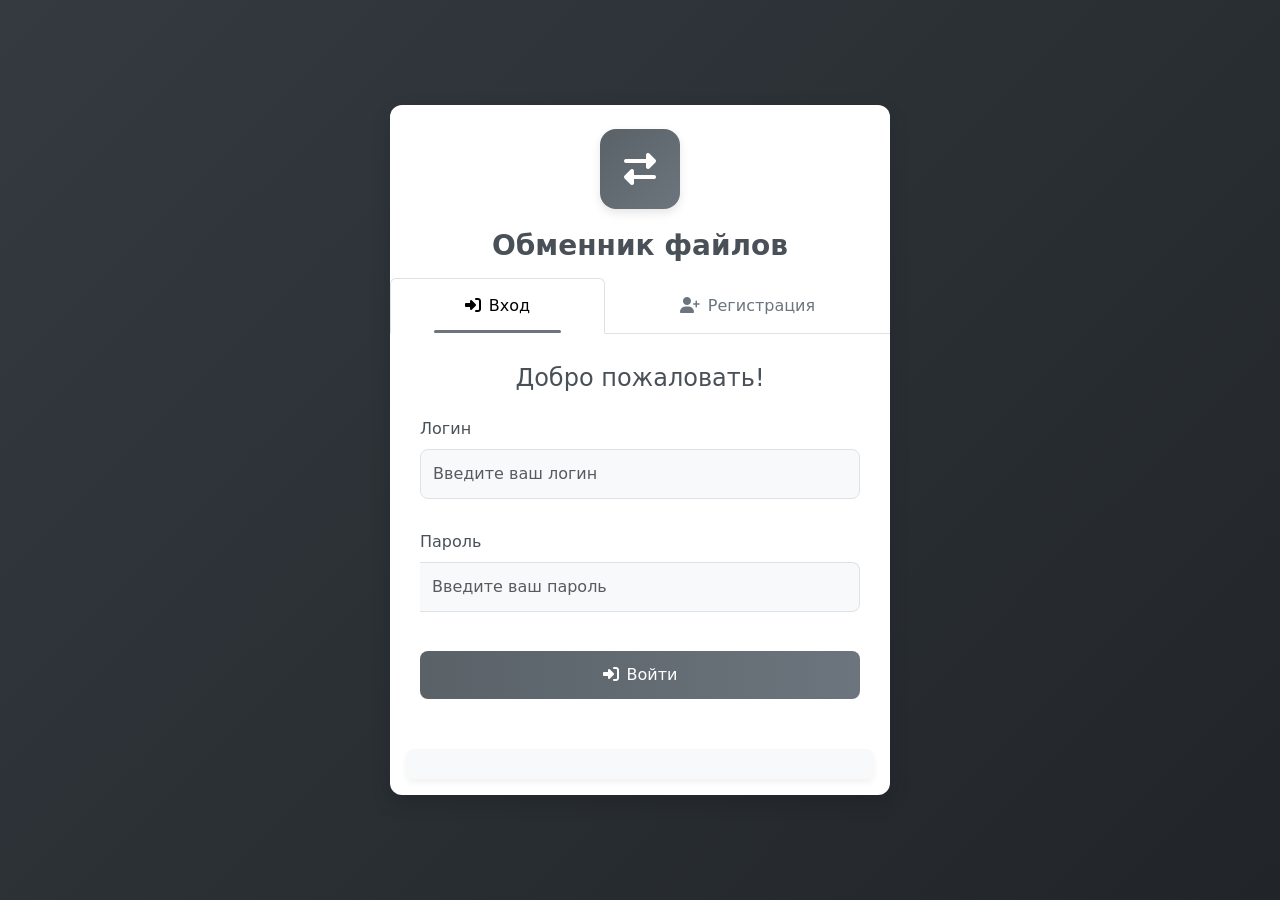
<file: public/index.html>
<!DOCTYPE html>
<html lang="ru">
  <head>
    <meta charset="UTF-8" />
    <meta name="viewport" content="width=device-width, initial-scale=1.0" />
    <title>Вход / Регистрация | Обменник файлов</title>
    <!-- Bootstrap CSS -->
    <link
      href="https://cdnjs.cloudflare.com/ajax/libs/bootstrap/5.3.0/css/bootstrap.min.css"
      rel="stylesheet"
    />
    <!-- Font Awesome иконки -->
    <link
      href="https://cdnjs.cloudflare.com/ajax/libs/font-awesome/6.4.0/css/all.min.css"
      rel="stylesheet"
    />
    <!-- Animate.css для анимаций -->
    <link
      href="https://cdnjs.cloudflare.com/ajax/libs/animate.css/4.1.1/animate.min.css"
      rel="stylesheet"
    />
    <style>
      body {
        background: linear-gradient(135deg, #343a40 0%, #212529 100%);
        min-height: 100vh;
        display: flex;
        align-items: center;
        justify-content: center;
        padding: 20px;
        color: #495057;
      }

      .card {
        border-radius: 12px;
        box-shadow: 0 8px 20px rgba(0, 0, 0, 0.15);
        backdrop-filter: blur(10px);
        max-width: 500px;
        width: 100%;
        overflow: hidden;
        transition: all 0.3s ease;
        border: none;
      }

      .card:hover {
        transform: translateY(-3px);
        box-shadow: 0 12px 25px rgba(0, 0, 0, 0.2);
      }

      .form-control {
        border-radius: 8px;
        padding: 12px;
        margin-bottom: 15px;
        border: 1px solid #dee2e6;
        transition: all 0.3s;
        background-color: #f8f9fa;
      }

      .form-control:focus {
        box-shadow: 0 0 0 3px rgba(108, 117, 125, 0.25);
        border-color: #6c757d;
        background-color: #fff;
      }

      .tab-content {
        padding: 30px;
      }

      .btn-primary {
        background: linear-gradient(to right, #5a6268, #6c757d);
        border: none;
        border-radius: 8px;
        padding: 12px 20px;
        font-weight: 500;
        transition: all 0.3s;
        color: #fff;
      }

      .btn-primary:hover {
        background: linear-gradient(to right, #495057, #5a6268);
        transform: translateY(-2px);
        box-shadow: 0 5px 15px rgba(108, 117, 125, 0.3);
      }

      .nav-link {
        color: #6c757d;
        font-weight: 500;
        padding: 15px 20px;
        position: relative;
        transition: all 0.3s;
      }

      .nav-link.active {
        color: #495057;
        background: transparent;
        border-color: transparent;
      }

      .nav-link.active::after {
        content: "";
        position: absolute;
        bottom: 0;
        left: 20%;
        width: 60%;
        height: 3px;
        background: #6c757d;
        border-radius: 3px;
      }

      .input-group-text {
        background: #f8f9fa;
        border-right: none;
        border-radius: 8px 0 0 8px;
        color: #6c757d;
        width: 40px; /* Фиксированная ширина */
        display: flex;
        align-items: center;
        justify-content: center;
      }

      .password-container .form-control {
        border-left: none;
        border-radius: 0 8px 8px 0;
      }

      .logo {
        width: 80px;
        height: 80px;
        background: linear-gradient(135deg, #5a6268 0%, #6c757d 100%);
        color: white;
        display: flex;
        align-items: center;
        justify-content: center;
        font-size: 2rem;
        border-radius: 16px;
        margin: 0 auto 20px;
        box-shadow: 0 4px 10px rgba(0, 0, 0, 0.1);
      }

      .form-label {
        font-weight: 500;
        margin-bottom: 8px;
        color: #495057;
      }

      .response-container {
        background-color: #f8f9fa;
        border-radius: 8px;
        padding: 15px;
        margin-top: 20px;
        box-shadow: 0 4px 6px rgba(0, 0, 0, 0.05);
        overflow: hidden;
        max-height: 0;
        transition: max-height 0.3s ease-out;
      }

      .response-container.show {
        max-height: 500px;
      }

      #forms-container {
        max-width: 500px;
        width: 100%;
      }

      .card-body {
        padding: 0;
      }

      .text-center.pt-4 {
        padding-top: 1.5rem !important;
      }

      h3.mb-3 {
        color: #495057;
        font-weight: 600;
      }

      h4.text-center.mb-4 {
        color: #495057;
        font-weight: 500;
      }

      .nav-tabs {
        border-bottom: 1px solid #dee2e6;
      }

      /* Исправление проблем с анимациями */
      .animate__fadeIn {
        animation-duration: 0.5s;
      }

      .animate__fadeOut {
        animation-duration: 0.3s;
      }
    </style>
  </head>
  <body>
    <div id="forms-container" class="animate__animated animate__fadeIn">
      <div class="card bg-white">
        <div class="card-body">
          <div class="text-center pt-4">
            <div class="logo">
              <i class="fas fa-exchange-alt"></i>
            </div>
            <h3 class="mb-3">Обменник файлов</h3>
          </div>

          <!-- Tabs навигация -->
          <ul class="nav nav-tabs nav-fill" id="authTabs" role="tablist">
            <li class="nav-item" role="presentation">
              <button
                class="nav-link active"
                id="signin-tab"
                data-bs-toggle="tab"
                data-bs-target="#signin"
                type="button"
                role="tab"
                aria-controls="signin"
                aria-selected="true"
              >
                <i class="fas fa-sign-in-alt me-2"></i>Вход
              </button>
            </li>
            <li class="nav-item" role="presentation">
              <button
                class="nav-link"
                id="signup-tab"
                data-bs-toggle="tab"
                data-bs-target="#signup"
                type="button"
                role="tab"
                aria-controls="signup"
                aria-selected="false"
              >
                <i class="fas fa-user-plus me-2"></i>Регистрация
              </button>
            </li>
          </ul>

          <!-- Содержимое табов -->
          <div class="tab-content">
            <!-- Форма входа -->
            <div
              class="tab-pane fade show active animate__animated animate__fadeIn"
              id="signin"
              role="tabpanel"
              aria-labelledby="signin-tab"
            >
              <h4 class="text-center mb-4">Добро пожаловать!</h4>
              <form id="signin-form">
                <div class="mb-3">
                  <label for="login-login" class="form-label">Логин</label>
                  <div class="input-group">
                    <input
                      type="text"
                      class="form-control"
                      id="login-login"
                      placeholder="Введите ваш логин"
                      required
                    />
                  </div>
                </div>

                <div class="mb-4">
                  <label for="login-password" class="form-label">Пароль</label>
                  <div class="input-group password-container">
                    <input
                      type="password"
                      class="form-control"
                      id="login-password"
                      placeholder="Введите ваш пароль"
                      required
                    />
                  </div>
                </div>

                <div class="d-grid gap-2">
                  <button
                    type="button"
                    class="btn btn-primary"
                    onclick="signIn()"
                  >
                    <i class="fas fa-sign-in-alt me-2"></i>Войти
                  </button>
                </div>
              </form>
            </div>

            <!-- Форма регистрации -->
            <div
              class="tab-pane fade animate__animated animate__fadeIn"
              id="signup"
              role="tabpanel"
              aria-labelledby="signup-tab"
            >
              <h4 class="text-center mb-4">Создайте аккаунт</h4>
              <form id="signup-form">
                <div class="mb-3">
                  <label for="reg-login" class="form-label">Логин</label>
                  <div class="input-group">
                    <input
                      type="text"
                      class="form-control"
                      id="reg-login"
                      placeholder="Выберите логин"
                      required
                    />
                  </div>
                </div>

                <div class="mb-4">
                  <label for="reg-password" class="form-label">Пароль</label>
                  <div class="input-group password-container">
                    <input
                      type="password"
                      class="form-control"
                      id="reg-password"
                      placeholder="Создайте пароль"
                      required
                    />
                  </div>
                </div>

                <div class="d-grid gap-2">
                  <button
                    type="button"
                    class="btn btn-primary"
                    onclick="signUp()"
                  >
                    <i class="fas fa-user-plus me-2"></i>Зарегистрироваться
                  </button>
                </div>
              </form>
            </div>
          </div>

          <!-- Контейнер для ответа сервера -->
          <div id="response" class="response-container mx-3 mb-3"></div>
        </div>
      </div>
    </div>

    <!-- Bootstrap JS с Popper -->
    <script src="https://cdnjs.cloudflare.com/ajax/libs/bootstrap/5.3.0/js/bootstrap.bundle.min.js"></script>

    <!-- Основной JavaScript -->
    <script>
      // Функция запроса к серверу
      async function request(url, method, body) {
        const options = {
          method,
          headers: {
            "Content-Type": "application/json",
          },
          body: JSON.stringify(body),
        };

        const res = await fetch(url, options);
        const data = await res.json();
        return data;
      }

      // Функция регистрации
      async function signUp() {
        const login = document.getElementById("reg-login").value;
        const password = document.getElementById("reg-password").value;

        if (!login || !password) {
          displayResponse("Ошибка", {
            message: "Пожалуйста, заполните все поля",
          });
          return;
        }

        // Показываем анимацию загрузки
        document.querySelector("#signup button").innerHTML =
          '<span class="spinner-border spinner-border-sm me-2" role="status" aria-hidden="true"></span>Обработка...';
        document.querySelector("#signup button").disabled = true;

        try {
          const result = await request("/register", "POST", {
            login,
            password,
          });
          displayResponse("Регистрация", result);

          if (result.uuid) {
            localStorage.setItem("userLogin", login);
            localStorage.setItem("userUuid", result.uuid);
            showSuccessMessage("Регистрация успешна! Перенаправление...");
            setTimeout(() => {
              window.location.href = "static/user.html";
            }, 1500);
          } else {
            // Возвращаем кнопку в исходное состояние
            document.querySelector("#signup button").innerHTML =
              '<i class="fas fa-user-plus me-2"></i>Зарегистрироваться';
            document.querySelector("#signup button").disabled = false;
          }
        } catch (error) {
          displayResponse("Ошибка", {
            message: "Произошла ошибка при обработке запроса",
          });
          // Возвращаем кнопку в исходное состояние
          document.querySelector("#signup button").innerHTML =
            '<i class="fas fa-user-plus me-2"></i>Зарегистрироваться';
          document.querySelector("#signup button").disabled = false;
        }
      }

      // Функция входа
      async function signIn() {
        const login = document.getElementById("login-login").value;
        const password = document.getElementById("login-password").value;

        if (!login || !password) {
          displayResponse("Ошибка", {
            message: "Пожалуйста, заполните все поля",
          });
          return;
        }

        // Показываем анимацию загрузки
        document.querySelector("#signin button").innerHTML =
          '<span class="spinner-border spinner-border-sm me-2" role="status" aria-hidden="true"></span>Выполняется вход...';
        document.querySelector("#signin button").disabled = true;

        try {
          const result = await request("/signInPage", "POST", {
            login,
            password,
          });
          displayResponse("Вход", result);

          if (result.uuid) {
            localStorage.setItem("userLogin", login);
            localStorage.setItem("userUuid", result.uuid);
            showSuccessMessage("Вход выполнен успешно! Перенаправление...");
            setTimeout(() => {
              window.location.href = "static/user.html";
            }, 1500);
          } else {
            // Возвращаем кнопку в исходное состояние
            document.querySelector("#signin button").innerHTML =
              '<i class="fas fa-sign-in-alt me-2"></i>Войти';
            document.querySelector("#signin button").disabled = false;
          }
        } catch (error) {
          displayResponse("Ошибка", {
            message: "Произошла ошибка при обработке запроса",
          });
          // Возвращаем кнопку в исходное состояние
          document.querySelector("#signin button").innerHTML =
            '<i class="fas fa-sign-in-alt me-2"></i>Войти';
          document.querySelector("#signin button").disabled = false;
        }
      }

      // Отображение ответа сервера
      function displayResponse(title, data) {
        const container = document.getElementById("response");

        let statusClass = "text-info";
        if (data.uuid) {
          statusClass = "text-success";
        } else if (
          data.error ||
          (data.message && data.message.includes("ошибка"))
        ) {
          statusClass = "text-danger";
        }

        container.innerHTML = `
        <div class="d-flex align-items-center mb-2">
          <h5 class="mb-0 ${statusClass}">
            <i class="fas ${
              data.uuid ? "fa-check-circle" : "fa-info-circle"
            } me-2"></i>${title}
          </h5>
        </div>
        <div class="mt-2 text-break">
          <pre class="mb-0" style="background: transparent; font-family: inherit; font-size: 0.9rem;">${JSON.stringify(
            data,
            null,
            2
          )}</pre>
        </div>
      `;

        container.classList.add("show", "animate__animated", "animate__fadeIn");
      }

      // Показ сообщения об успехе
      function showSuccessMessage(message) {
        const container = document.getElementById("response");
        container.innerHTML = `
        <div class="alert alert-success animate__animated animate__fadeIn" role="alert">
          <i class="fas fa-check-circle me-2"></i>${message}
        </div>
      `;
        container.classList.add("show");
      }

      // Переход на вкладку регистрации при нажатии
      document
        .getElementById("signup-tab")
        .addEventListener("click", function (e) {
          document.getElementById("signin").classList.remove("animate__fadeIn");
          document.getElementById("signin").classList.add("animate__fadeOut");

          setTimeout(() => {
            document
              .getElementById("signin")
              .classList.remove("animate__fadeOut");
            document.getElementById("signup").classList.add("animate__fadeIn");
          }, 200);
        });

      // Переход на вкладку входа при нажатии
      document
        .getElementById("signin-tab")
        .addEventListener("click", function (e) {
          document.getElementById("signup").classList.remove("animate__fadeIn");
          document.getElementById("signup").classList.add("animate__fadeOut");

          setTimeout(() => {
            document
              .getElementById("signup")
              .classList.remove("animate__fadeOut");
            document.getElementById("signin").classList.add("animate__fadeIn");
          }, 200);
        });
    </script>
  </body>
</html>
</file>
